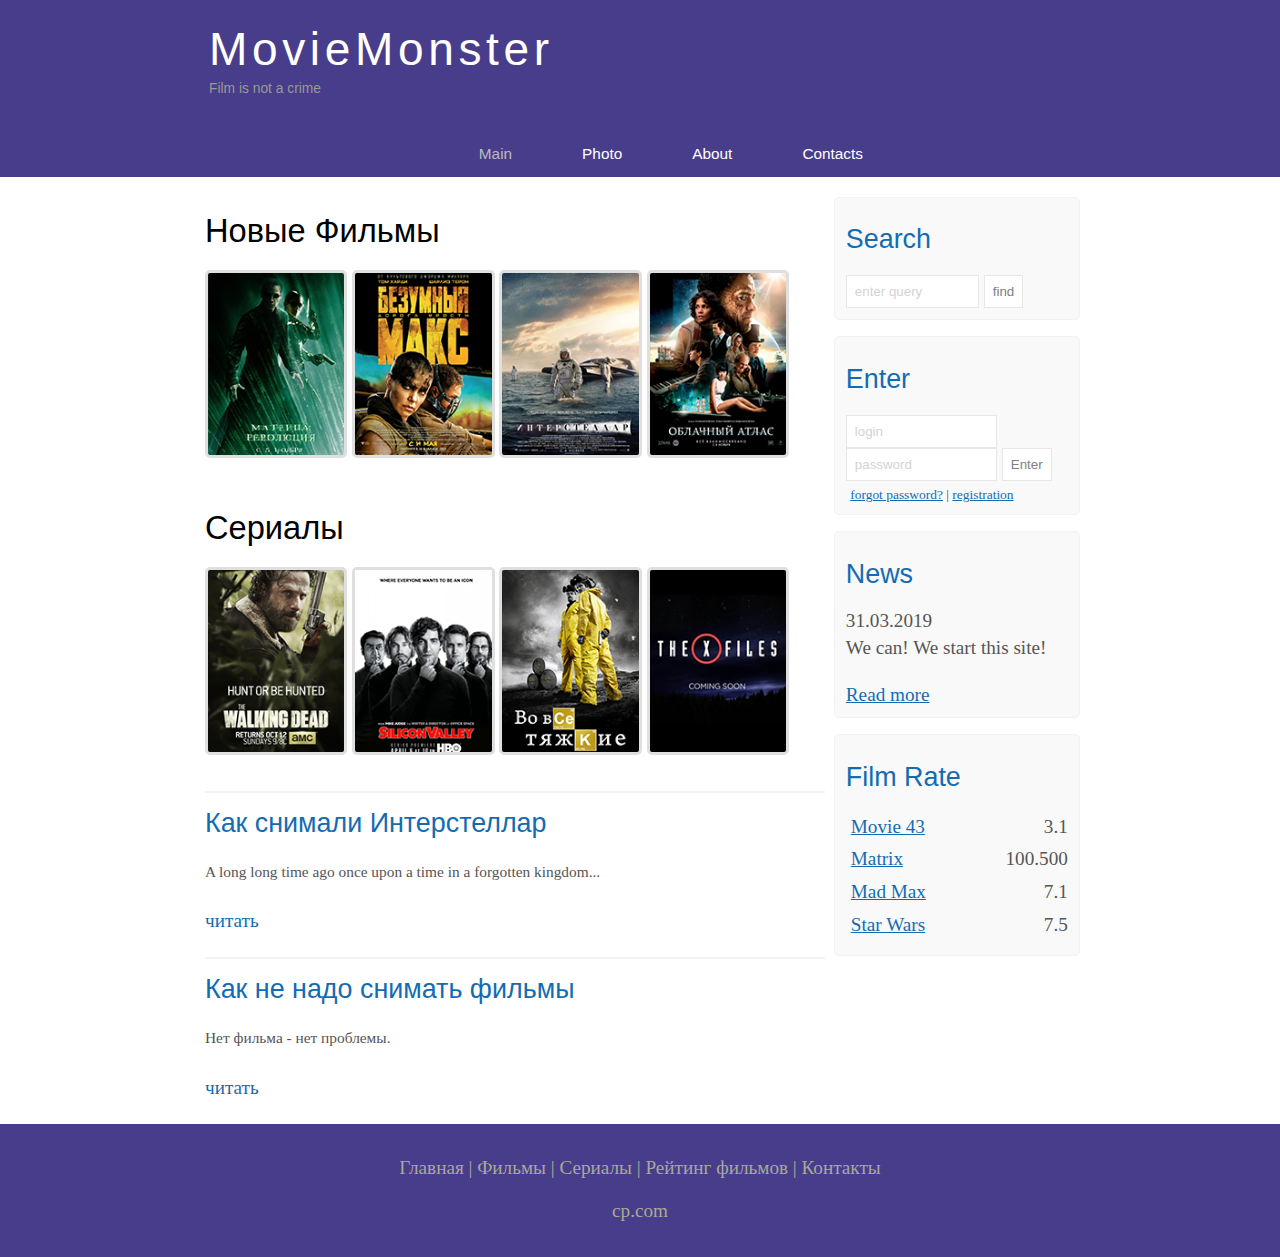
<file: index.html>
<!DOCTYPE html>
<html lang="en" dir="ltr">

<head>
  <meta charset="utf-8">
  <title>!Yancho¡</title>
  <meta name="description" content="Yana Khazova's portfolio" />
  <meta name="keywords" content="photos, portfolio, Khazova Yana, photoagent">
  <link rel="stylesheet" href="assets/css/style.css">
</head>

<body>
  <div class="main">

    <div class="header">
      <div class="logo">
        <div class="logo_text">
          <h1> <a href="index.html">MovieMonster</a> </h1>
          <h2>Film is not a crime</h2>
        </div>
      </div>

      <div class="menu_bar">
        <ul class="menu">
          <li class="selected"><a href="#">Main</a></li>
          <li><a href="#">Photo</a></li>
          <li><a href="#">About</a></li>
          <li><a href="#">Contacts</a></li>
        </ul>
      </div>
    </div>

    <div class="site_content">
      <div class="side_bar_container">
        <div class="side_bar">
          <h2>Search</h2>
          <form method="post" action="#" id="search_form">
            <input type="search" name="search_field" placeholder="enter query" />
            <input type="submit" class="btn" value="find" />
          </form>
        </div>

        <div class="side_bar">
          <h2>Enter</h2>
          <form method="post" action="#" id="login">
            <input type="text" name="login_field" placeholder="login" />
            <input type="password" name="password_field" placeholder="password" />
            <input type="submit" class="btn" value="Enter" />
            <div class="labels_passreg_text">
              <span><a href="#">forgot password?</a></span> | <span><a href="#">registration</a></span>
            </div>
          </form>
        </div>

        <div class="side_bar">
          <h2>News</h2>
          <span>31.03.2019</span>
          <p>
            We can! We start this site!
          </p>
          <a href="#">Read more</a>
        </div>

        <div class="side_bar">
          <h2>Film Rate</h2>
          <ul>
            <li><a href="#">Movie 43</a><span class="rate_side_bar">3.1</span></li>
            <li><a href="#">Matrix</a><span class="rate_side_bar">100.500</span></li>
            <li><a href="#">Mad Max</a><span class="rate_side_bar">7.1</span></li>
            <li><a href="#">Star Wars</a><span class="rate_side_bar">7.5</span></li>
          </ul>
        </div>
      </div>

      <div class="content">
        <h1>Новые Фильмы</h1>

        <div class="films_block">
          <a href="#"><img src="assets/img/matrix.png" /></a>
          <a href="#"><img src="assets/img/max.png" /></a>
          <a href="#"><img src="assets/img/inter.png" /></a>
          <a href="#"><img src="assets/img/cloud.png" /></a>
        </div>

        <h1>Сериалы</h1>

        <div class="films_block">
          <a href="#"><img src="assets/img/dead.png" /></a>
          <a href="#"><img src="assets/img/silicon.png" /></a>
          <a href="#"><img src="assets/img/breakingbad.png" /></a>
          <a href="#"><img src="assets/img/xfiles.png" /></a>
        </div>

        <div class="posts">
          <hr>
          <h2> <a href="#">Как снимали Интерстеллар</a> </h2>
          <div class="posts_content">
            <p>
              A long long time ago once upon a time in a forgotten kingdom...
            </p>
          </div>
          <p> <a href="#">читать</a> </p>
        </div>

        <div class="posts">
          <hr>
          <h2> <a href="#">Как не надо снимать фильмы</a> </h2>
          <div class="posts_content">
            <p>
              Нет фильма - нет проблемы.
            </p>
          </div>
          <p> <a href="#">читать</a> </p>
        </div>

      </div>



    </div>


    <div class="footer">
      <p>
        <a href="#">Главная</a> |
        <a href="#">Фильмы</a> |
        <a href="#">Сериалы</a> |
        <a href="#">Рейтинг фильмов</a> |
        <a href="#">Контакты</a>
      </p>
      <p>cp.com</p>
    </div>


  </div>


</body>

</html>
</file>
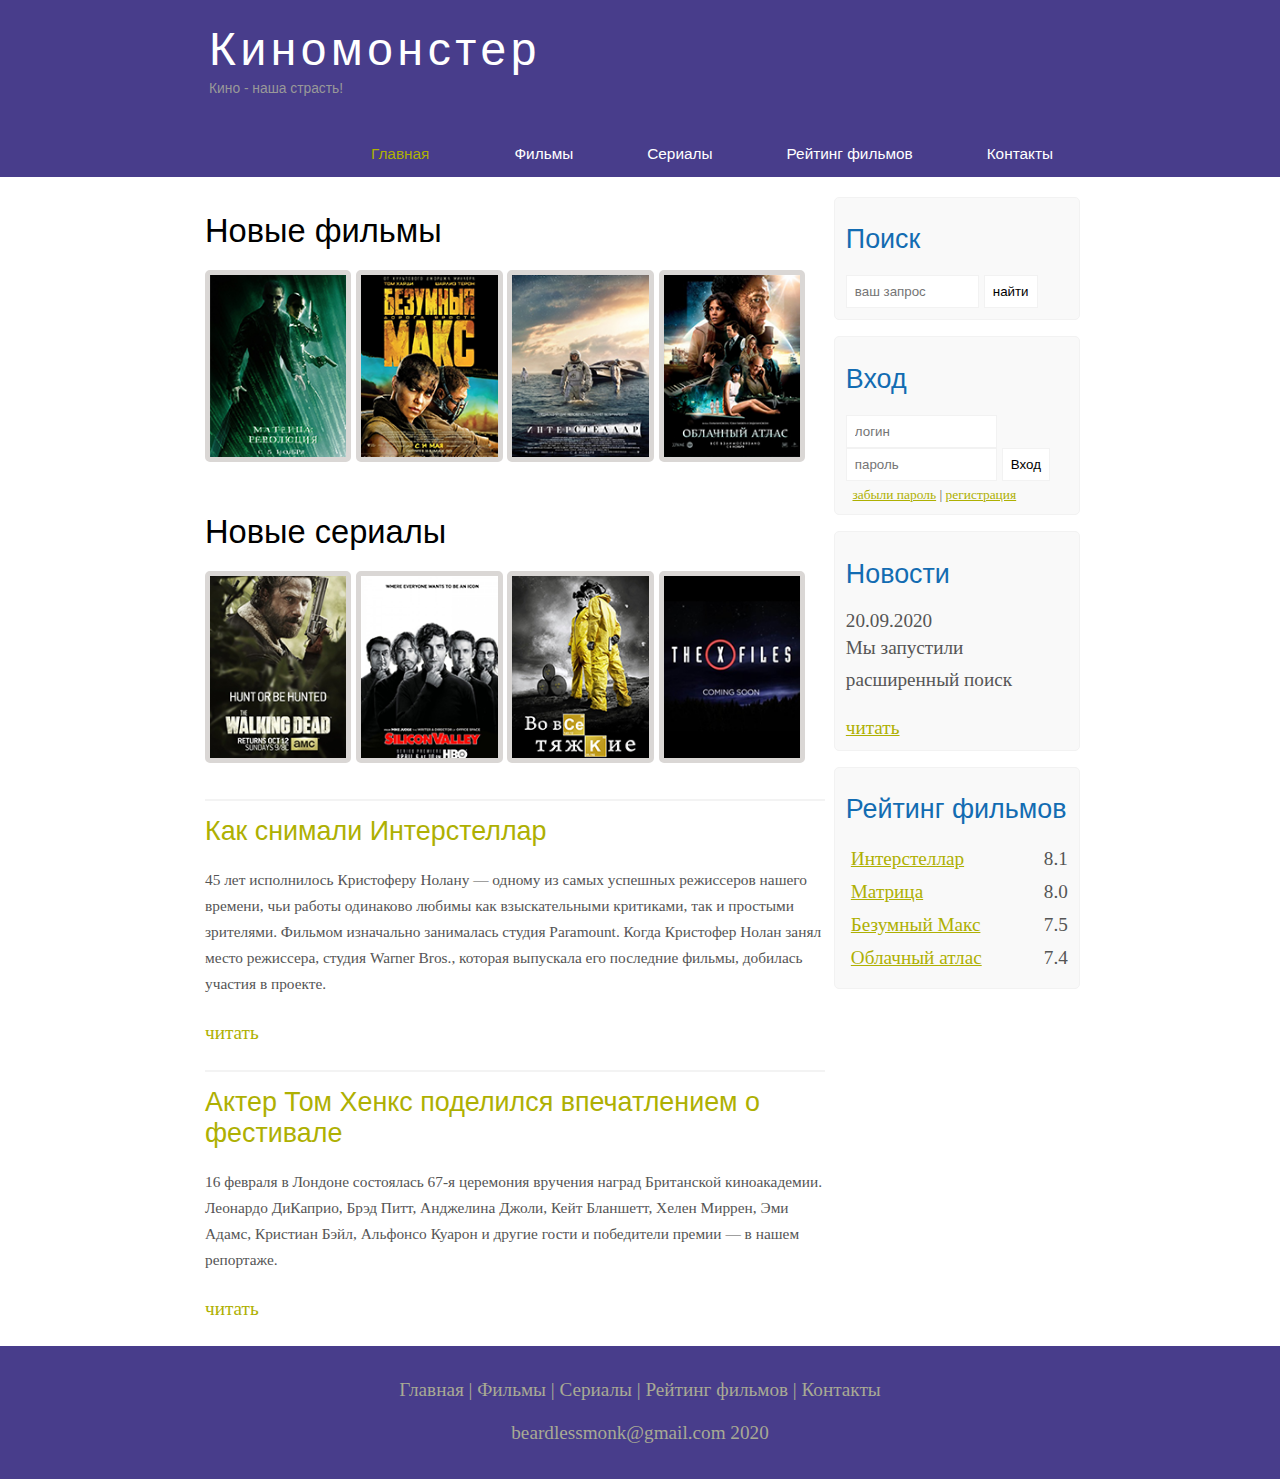
<file: html-css/index.html>
<!DOCTYPE html>
<html lang="en" dir="ltr">
<html lang="en" dir="ltr">


<head>
  <title>Киномонстер</title>
  <meta name="viewport" content="width=device-width, initial-scale=1.0">
  <meta charset="utf-8">
  <meta name="description" content="Киномонстр - это портал о кино">
  <meta name="keywords" content="фильмы, фильмы онлайн">
  <link rel="stylesheet" href="./assets/css/style.css">
</head>

<body>
  <div class="main">

    <div class="header">
      <div class="logo">
        <div class="logo_text">
          <h1> <a href="index.html">Киномонстер</a></h1>
          <h2>Кино - наша страсть!</h2>
        </div>
      </div>

      <div class="menubar">
        <ul class="menu">
          <li class="selected"><a href="#">Главная</a><li>
            <li><a href="films.html">Фильмы</a></li>
            <li><a href="#">Сериалы</a></li>
            <li><a href="rating.html">Рейтинг фильмов</a></li>
            <li><a href="contact.html">Контакты</a></li>
          </ul>
        </div>
      </div>

      <div class="site_content">
        <div class="sidebar_container">


          <div class="sidebar">
            <h2>Поиск</h2>
            <form id="search_form" action="#" method="post">
              <input type="search" name="search_field" placeholder="ваш запрос" />
              <input type="submit" class="btn" value="найти">
            </form>
          </div>

          <div class="sidebar">
            <h2>Вход</h2>
            <form id="login" action="#" method="post">
              <input type="text" name="login_field" placeholder="логин" />
              <input type="text" name="password_field" placeholder="пароль" />
              <input type="submit" value="Вход" class="btn">
              <div class="lables_passreg_text">
                <span><a href="#">забыли пароль</a></span> | <span><a href="#">регистрация</a></span>
              </div>
            </form>
          </div>

          <div class="sidebar">
            <h2>Новости</h2>
            <span>20.09.2020</span>
            <p>Мы запустили расширенный поиск</p>
            <a href="#">читать</a>
          </div>

          <div class="sidebar">
            <h2>Рейтинг фильмов</h2>
            <ul>
              <li> <a href="show.html">Интерстеллар</a> <span class="rating_sidebar">8.1</s> </li>
                <li> <a href="#">Матрица</a> <span class="rating_sidebar">8.0</s> </li>
                  <li> <a href="#">Безумный Макс</a> <span class="rating_sidebar">7.5</s> </li>
                    <li> <a href="#">Облачный атлас</a> <span class="rating_sidebar">7.4</s> </li>
            </ul>
          </div>
        </div>

        <div class="content">

          <h1>Новые фильмы</h1>

          <div class="films_block">

            <a href="#">  <img src="./assets/img/matrix.png"> </a>
            <a href="#">  <img src="./assets/img/max.png"> </a>
            <a href="#">  <img src="./assets/img/inter.png"> </a>
            <a href="#">  <img src="./assets/img/cloud.png"> </a>

          </div>

          <h1>Новые сериалы</h1>

          <div class="films_block">

            <a href="#">  <img src="./assets/img/dead.png"> </a>
            <a href="#">  <img src="./assets/img/silicon.png"> </a>
            <a href="#">  <img src="./assets/img/breakingbad.png"> </a>
            <a href="#">  <img src="./assets/img/xfiles.png"> </a>

          </div>

          <div class="posts">

            <hr>
            <h2> <a href="#">Как снимали Интерстеллар</a> </h2>
            <div class="posts_content">
              <p>
                45 лет исполнилось Кристоферу Нолану — одному из самых успешных режиссеров нашего времени,
                 чьи работы одинаково любимы как взыскательными критиками, так и простыми зрителями.
                  Фильмом изначально занималась студия Paramount. Когда Кристофер Нолан занял место режиссера,
                   студия Warner Bros., которая выпускала его последние фильмы, добилась участия в проекте.
              </p>
            </div>
            <p> <a href="#">читать</a> </p>

            <hr>
            <h2> <a href="#">Актер Том Хенкс поделился впечатлением о фестивале</a> </h2>
            <div class="posts_content">
              <p>
                16 февраля в Лондоне состоялась 67-я церемония вручения наград Британской киноакадемии.
                 Леонардо ДиКаприо, Брэд Питт, Анджелина Джоли, Кейт Бланшетт, Хелен Миррен, Эми Адамс,
                  Кристиан Бэйл, Альфонсо Куарон и другие гости и победители премии — в нашем репортаже.
              </p>
            </div>
            <p><a href="#">читать</a></p>

          </div>

        </div>

        </div>

        <div class="footer">
          <p>
             <a href="#">Главная</a> |
             <a href="films.html">Фильмы</a> |
             <a href="#">Сериалы</a> |
             <a href="rating.html">Рейтинг фильмов</a> |
             <a href="contact.html">Контакты</a>
          </p>
          <p>beardlessmonk@gmail.com 2020</p>
        </div>
      </div>
  </div>
</body>
</html>
</file>
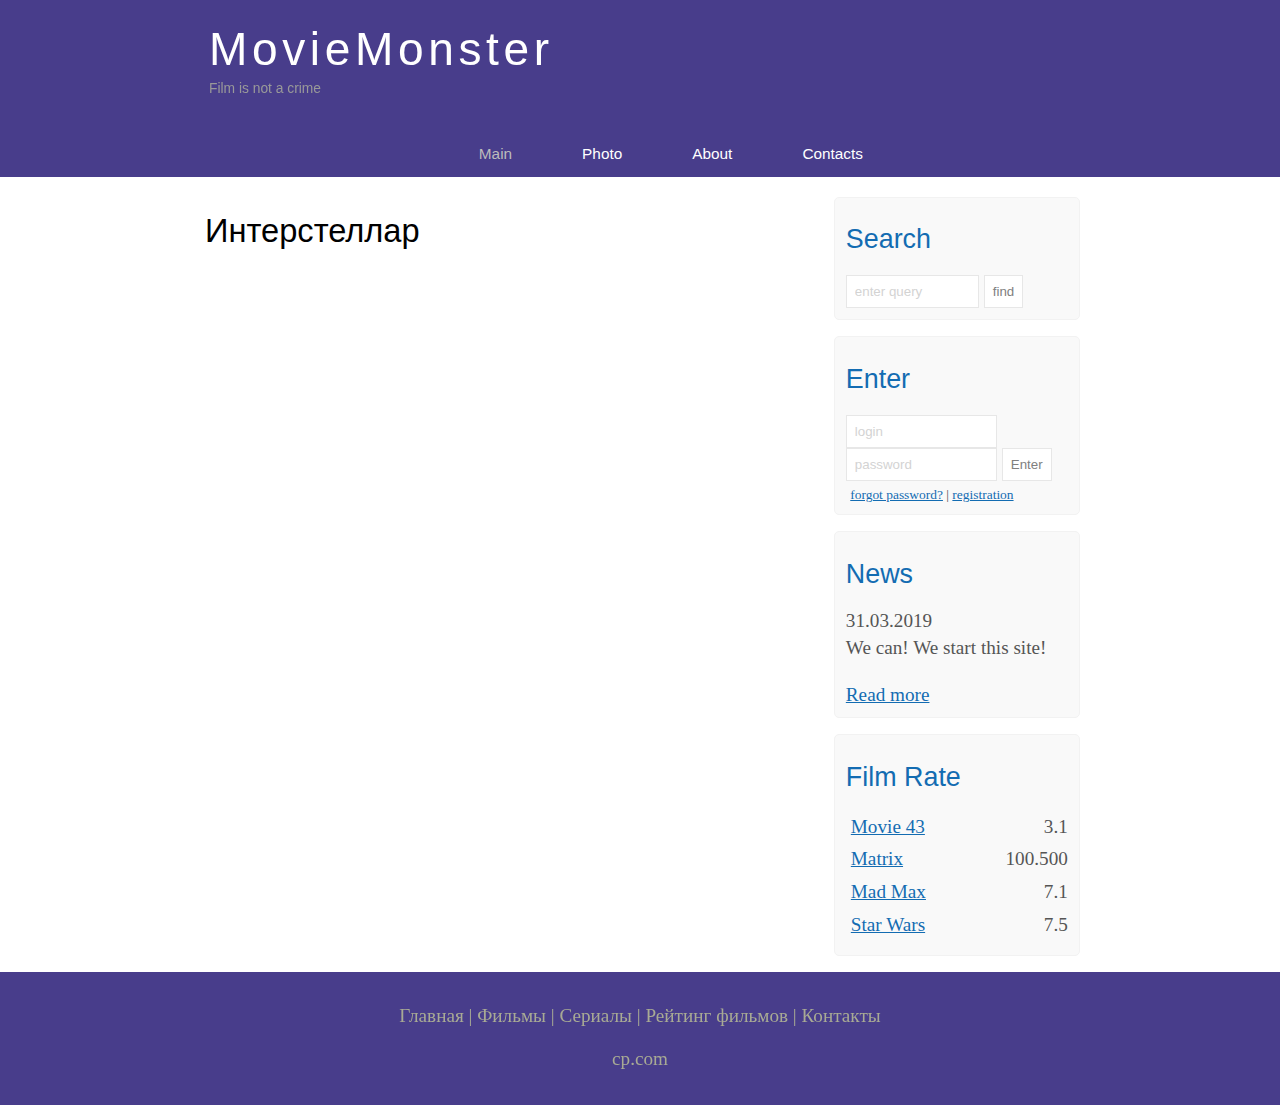
<file: show.html>
<!DOCTYPE html>
<html lang="en" dir="ltr">
<head>
  <meta charset="utf-8">
  <title>!Yancho¡</title>
  <meta name="description" content="Yana Khazova's portfolio"/>
  <meta name="keywords" content="photos, portfolio, Khazova Yana, photoagent">
  <link rel="stylesheet" href="assets/css/style.css">
</head>
<body>
  <div class="main">

    <div class="header">
      <div class="logo">
        <div class="logo_text">
          <h1> <a href="index.html">MovieMonster</a> </h1>
          <h2>Film is not a crime</h2>
        </div>
      </div>

      <div class="menu_bar">
        <ul class="menu">
          <li class="selected"><a href="#">Main</a></li>
          <li><a href="#">Photo</a></li>
          <li><a href="#">About</a></li>
          <li><a href="#">Contacts</a></li>
        </ul>
      </div>
    </div>

    <div class="site_content">
      <div class="side_bar_container">
        <div class="side_bar">
          <h2>Search</h2>
          <form method="post" action="#" id="search_form">
            <input type="search" name="search_field" placeholder="enter query" />
            <input type="submit" class="btn"  value="find" />
          </form>
        </div>

        <div class="side_bar">
          <h2>Enter</h2>
          <form method="post" action="#" id="login">
            <input type="text" name="login_field" placeholder="login"  />
            <input type="password" name="password_field" placeholder="password"  />
            <input type="submit" class="btn" value="Enter"  />
            <div class="labels_passreg_text">
              <span><a href="#">forgot password?</a></span>  |  <span><a href="#">registration</a></span>
            </div>
          </form>
        </div>

        <div class="side_bar">
          <h2>News</h2>
          <span>31.03.2019</span>
          <p>
            We can! We start this site!
          </p>
          <a href="#">Read more</a>
        </div>

        <div class="side_bar">
          <h2>Film Rate</h2>
          <ul>
            <li><a href="#">Movie 43</a><span class="rate_side_bar">3.1</span></li>
            <li><a href="#">Matrix</a><span class="rate_side_bar">100.500</span></li>
            <li><a href="#">Mad Max</a><span class="rate_side_bar">7.1</span></li>
            <li><a href="#">Star Wars</a><span class="rate_side_bar">7.5</span></li>
          </ul>
        </div>
      </div>

      <div class="content">

        <h1>Интерстеллар</h1>

        <iframe width="560" height="315" src="https://www.youtube.com/embed/N0mAYAGBy_g" frameborder="0" allow="accelerometer; autoplay; encrypted-media; gyroscope; picture-in-picture" allowfullscreen></iframe>

      </div>



    </div>


    <div class="footer">
      <p>
        <a href="#">Главная</a> |
        <a href="#">Фильмы</a> |
        <a href="#">Сериалы</a> |
        <a href="#">Рейтинг фильмов</a> |
        <a href="#">Контакты</a>
      </p>
      <p>cp.com</p>
    </div>


  </div>


</body>
</html>
</file>
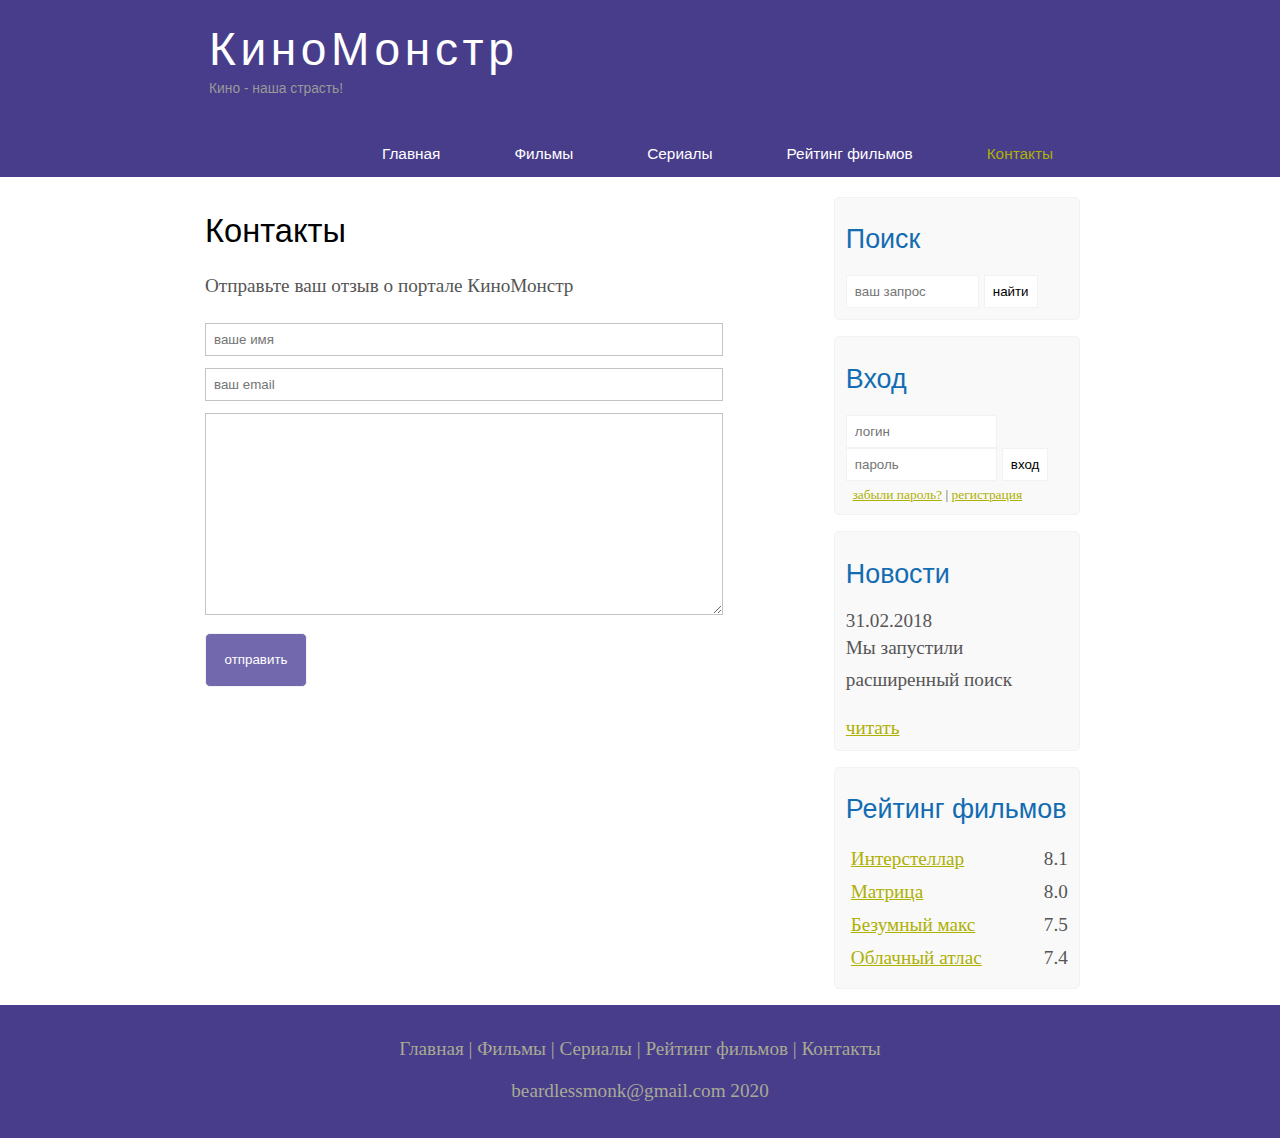
<file: html-css/contact.html>
<!DOCTYPE html>
<html lang="en">
<head>
	<meta charset="UTF-8">
	<title>Контакты</title>
	<meta name="viewport" content="width=device-width, initial-scale=1.0">
	<meta name="description" content="Киномонстр - это портал о кино" />
	<meta name="keywords" content="фильмы, фильмы онлайн, hd" />
	<link rel="stylesheet" href="assets/css/style.css">
</head>
<body>

	<div class="main">

		<div class="header">
			<div class="logo">
				<div class="logo_text">
					<h1><a href="index.html">КиноМонстр</a></h1>
					<h2>Кино - наша страсть!</h2>
				</div>
			</div>

			<div class="menubar">

				<ul class="menu">
					<li><a href="index.html">Главная</a></li>
					<li><a href="films.html">Фильмы</a></li>
					<li><a href="#">Сериалы</a></li>
					<li><a href=rating.html>Рейтинг фильмов</a></li>
					<li class="selected"><a href="#">Контакты</a></li>
				</ul>

			</div>

		</div>


		<div class="site_content">

			<div class="sidebar_container">

				<div class="sidebar">
					<h2>Поиск</h2>
					<form method="post" action="#" id="search_form" >
						<input type="search" name="search_field" placeholder="ваш запрос" />
						<input type="submit" class="btn" value="найти" />
					</form>
				</div>

				<div class="sidebar">
					<h2>Вход</h2>
					<form method="post" action="#" id="login">

						<input type="text" name="login_field" placeholder="логин" />
						<input type="password" name="password_field" placeholder="пароль" />
						<input type="submit" class="btn" value="вход" />
						<div class="lables_passreg_text">
							<span><a href="#">забыли пароль?</a></span> | <span><a href="#">регистрация</a></span>
						</div>

					</form>
				</div>

				<div class="sidebar">
					<h2>Новости</h2>
					<span>31.02.2018</span>
					<p>Мы запустили расширенный поиск</p>
					<a href="#">читать</a>
				</div>

				<div class="sidebar">
					<h2>Рейтинг фильмов</h2>
					<ul>
						<li><a href="show.html">Интерстеллар</a><span class="rating_sidebar">8.1</span></li>
						<li><a href="#">Матрица</a><span class="rating_sidebar">8.0</span></li>
						<li><a href="#">Безумный макс</a><span class="rating_sidebar">7.5</span></li>
						<li><a href="#">Облачный атлас</a><span class="rating_sidebar">7.4</span></li>
					</ul>
				</div>

			</div>

			<div class="content">

				<h1>Контакты</h1>
				<p>Отправьте ваш отзыв о портале КиноМонстр</p>

				<div class="send send_contact">
					<form method="post" action="#" id="contact">
						<input type="text" name="review_name" placeholder="ваше имя">
						<input type="text" name="review_email" placeholder="ваш email">
						<textarea name="review_text"></textarea>
						<input class="btn" type="submit" value="отправить">
					</form>
				</div>




			</div>

		</div>


	<div class="footer">
		<p>
			<a href="index.html">Главная</a> |
			<a href="films.html">Фильмы</a> |
			<a href="#">Сериалы</a> |
			<a href="rating.html">Рейтинг фильмов</a> |
			<a href="contact.html">Контакты</a>
		</p>
		<p>beardlessmonk@gmail.com 2020</p>
	</div>

	</div>

</body>
</html>
</file>
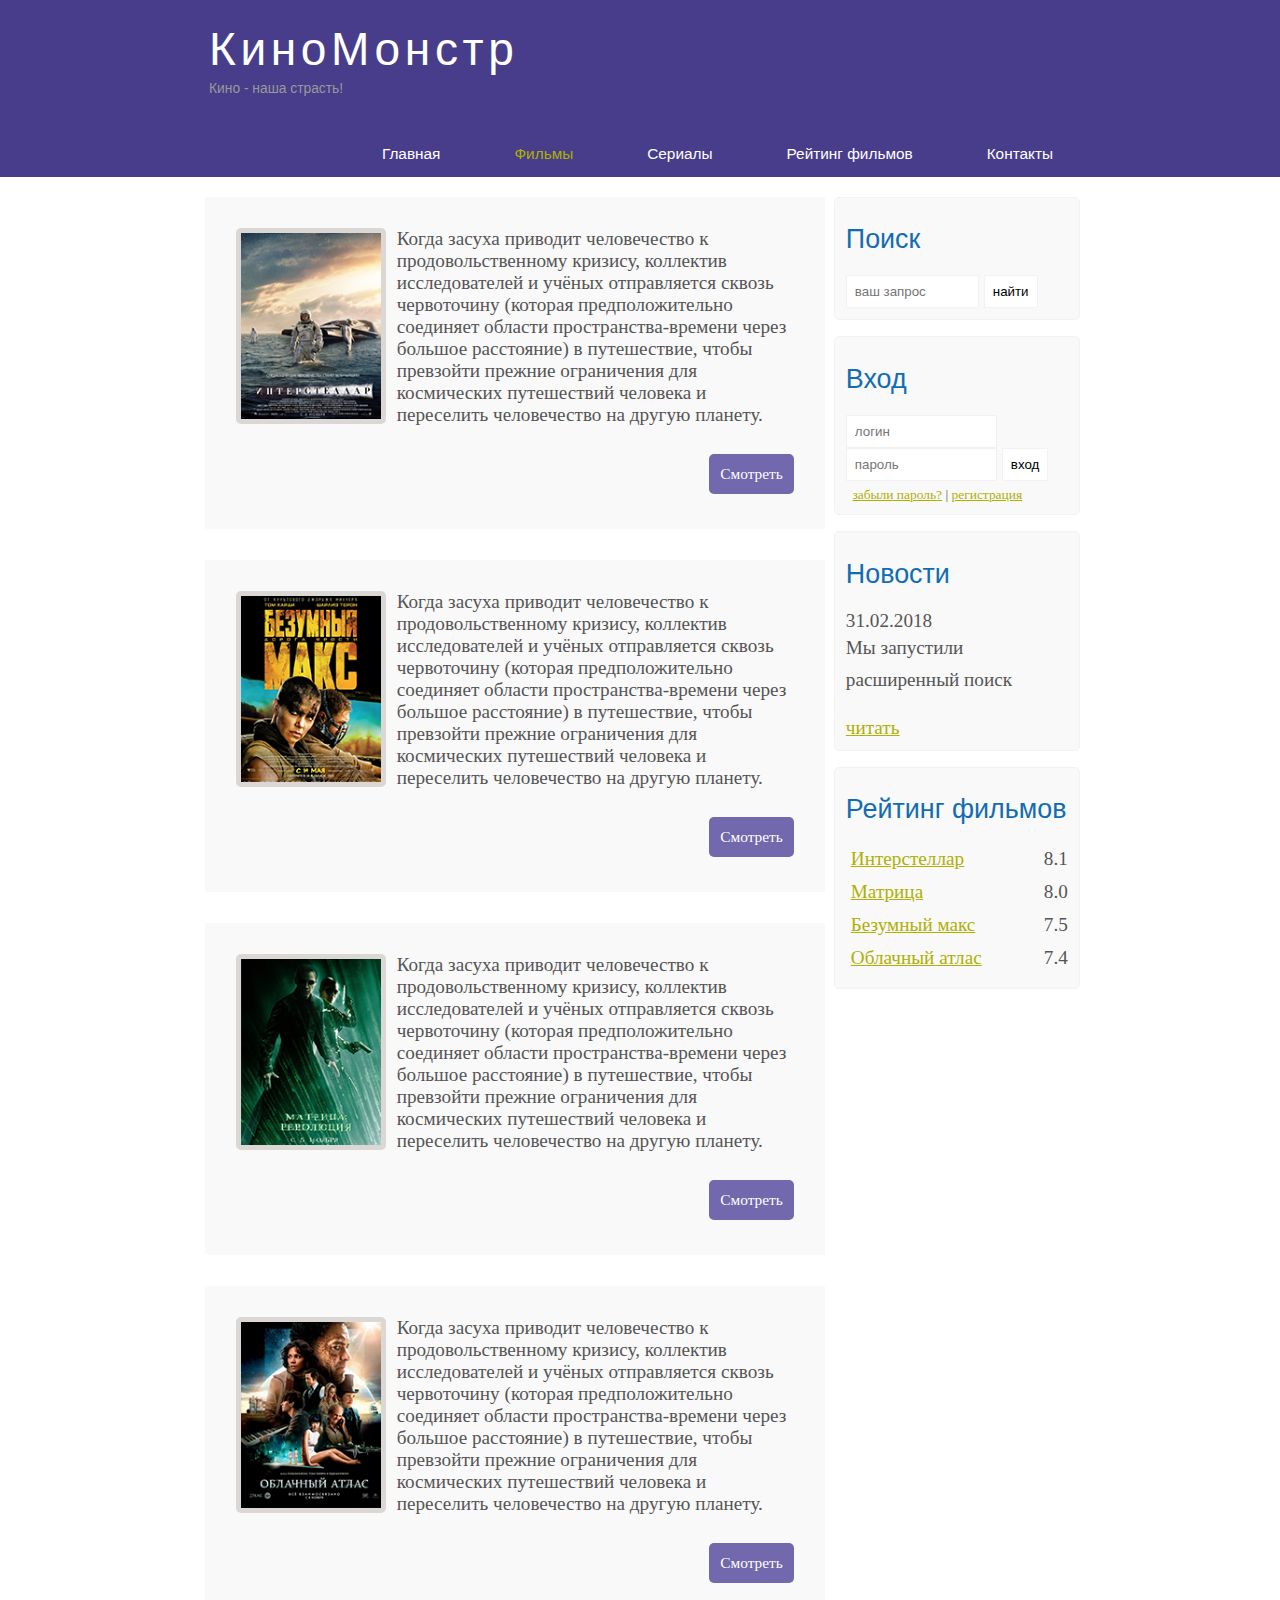
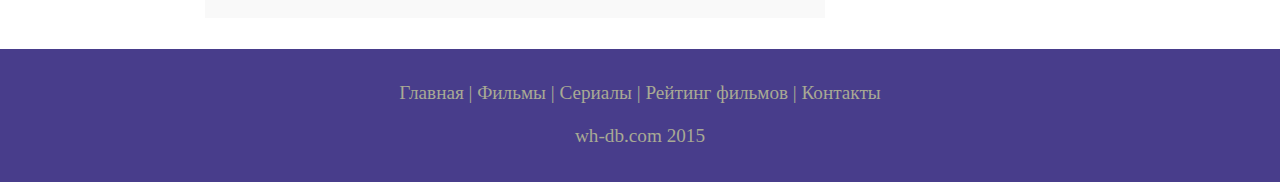
<file: html-css/films.html>
<!DOCTYPE html>
<html lang="en">
<head>
	<meta charset="UTF-8">
	<title>Фильмы</title>
  <meta name="viewport" content="width=device-width, initial-scale=1.0">
	<meta name="description" content="Киномонстр - это портал о кино" />
	<meta name="keywords" content="фильмы, фильмы онлайн, hd" />
	<link rel="stylesheet" href="assets/css/style.css">
</head>
<body>

	<div class="main">

		<div class="header">
			<div class="logo">
				<div class="logo_text">
					<h1><a href="index.html">КиноМонстр</a></h1>
					<h2>Кино - наша страсть!</h2>
				</div>
			</div>

			<div class="menubar">

				<ul class="menu">
					<li><a href="index.html">Главная</a></li>
					<li class="selected"><a href="#">Фильмы</a></li>
					<li><a href="#">Сериалы</a></li>
					<li><a href="rating.html">Рейтинг фильмов</a></li>
					<li><a href="contact.html">Контакты</a></li>
				</ul>

			</div>

		</div>


		<div class="site_content">

			<div class="sidebar_container">

				<div class="sidebar">
					<h2>Поиск</h2>
					<form method="post" action="#" id="search_form" >
						<input type="search" name="search_field" placeholder="ваш запрос" />
						<input type="submit" class="btn" value="найти" />
					</form>
				</div>

				<div class="sidebar">
					<h2>Вход</h2>
					<form method="post" action="#" id="login">

						<input type="text" name="login_field" placeholder="логин" />
						<input type="password" name="password_field" placeholder="пароль" />
						<input type="submit" class="btn" value="вход" />
						<div class="lables_passreg_text">
							<span><a href="#">забыли пароль?</a></span> | <span><a href="#">регистрация</a></span>
						</div>

					</form>
				</div>

				<div class="sidebar">
					<h2>Новости</h2>
					<span>31.02.2018</span>
					<p>Мы запустили расширенный поиск</p>
					<a href="#">читать</a>
				</div>

				<div class="sidebar">
					<h2>Рейтинг фильмов</h2>
					<ul>
						<li><a href="show.html">Интерстеллар</a><span class="rating_sidebar">8.1</span></li>
						<li><a href="#">Матрица</a><span class="rating_sidebar">8.0</span></li>
						<li><a href="#">Безумный макс</a><span class="rating_sidebar">7.5</span></li>
						<li><a href="#">Облачный атлас</a><span class="rating_sidebar">7.4</span></li>
					</ul>
				</div>

			</div>

			<div class="content">

				    <div class="info_film">
              <img src="./assets/img/inter.png">
              Когда засуха приводит человечество к продовольственному кризису,
               коллектив исследователей и учёных отправляется сквозь червоточину
                (которая предположительно соединяет области пространства-времени через большое расстояние)
                 в путешествие, чтобы превзойти прежние ограничения для космических путешествий человека
                  и переселить человечество на другую планету.

                  <div class="button"> <a href="show.html">Смотреть</a> </div>
            </div>

            <div class="info_film">
              <img src="./assets/img/max.png">
              Когда засуха приводит человечество к продовольственному кризису,
               коллектив исследователей и учёных отправляется сквозь червоточину
                (которая предположительно соединяет области пространства-времени через большое расстояние)
                 в путешествие, чтобы превзойти прежние ограничения для космических путешествий человека
                  и переселить человечество на другую планету.

                  <div class="button"> <a href="#">Смотреть</a> </div>
            </div>

            <div class="info_film">
              <img src="./assets/img/matrix.png">
              Когда засуха приводит человечество к продовольственному кризису,
               коллектив исследователей и учёных отправляется сквозь червоточину
                (которая предположительно соединяет области пространства-времени через большое расстояние)
                 в путешествие, чтобы превзойти прежние ограничения для космических путешествий человека
                  и переселить человечество на другую планету.

                  <div class="button"> <a href="#">Смотреть</a> </div>
            </div>

            <div class="info_film">
              <img src="./assets/img/cloud.png">
              Когда засуха приводит человечество к продовольственному кризису,
               коллектив исследователей и учёных отправляется сквозь червоточину
                (которая предположительно соединяет области пространства-времени через большое расстояние)
                 в путешествие, чтобы превзойти прежние ограничения для космических путешествий человека
                  и переселить человечество на другую планету.

                  <div class="button"> <a href="#">Смотреть</a> </div>
            </div>




		  </div>

		</div>


	<div class="footer">
		<p>
			<a href="index.html">Главная</a> |
			<a href="films.html">Фильмы</a> |
			<a href="#">Сериалы</a> |
			<a href="rating.html">Рейтинг фильмов</a> |
			<a href="contact.html">Контакты</a>
		</p>
		<p>wh-db.com 2015</p>
	</div>

	</div>

</body>
</html>
</file>
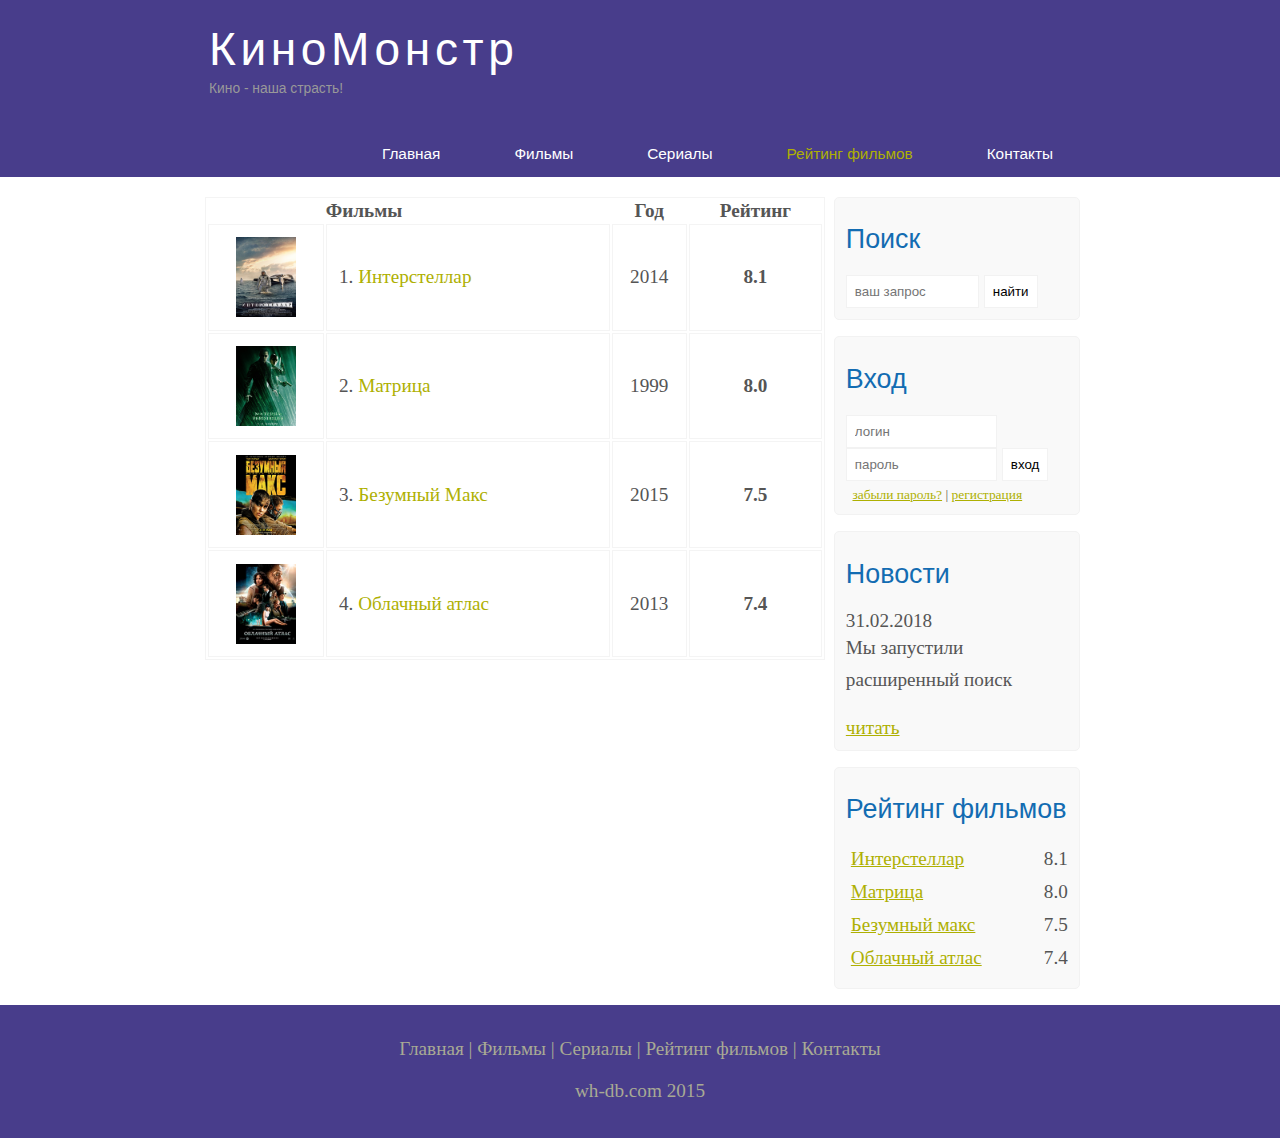
<file: html-css/rating.html>
<!DOCTYPE html>
<html lang="en">
<head>
	<meta charset="UTF-8">
	<title>Рейтинг</title>
  <meta name="viewport" content="width=device-width, initial-scale=1.0">
	<meta name="description" content="Киномонстр - это портал о кино" />
	<meta name="keywords" content="фильмы, фильмы онлайн, hd" />
	<link rel="stylesheet" href="assets/css/style.css">
</head>
<body>

	<div class="main">

		<div class="header">
			<div class="logo">
				<div class="logo_text">
					<h1><a href="index.html">КиноМонстр</a></h1>
					<h2>Кино - наша страсть!</h2>
				</div>
			</div>

			<div class="menubar">

				<ul class="menu">
					<li><a href="index.html">Главная</a></li>
					<li><a href="films.html">Фильмы</a></li>
					<li><a href="#">Сериалы</a></li>
					<li class="selected"><a href="#">Рейтинг фильмов</a></li>
					<li><a href="contact.html">Контакты</a></li>
				</ul>

			</div>

		</div>


		<div class="site_content">

			<div class="sidebar_container">

				<div class="sidebar">
					<h2>Поиск</h2>
					<form method="post" action="#" id="search_form" >
						<input type="search" name="search_field" placeholder="ваш запрос" />
						<input type="submit" class="btn" value="найти" />
					</form>
				</div>

				<div class="sidebar">
					<h2>Вход</h2>
					<form method="post" action="#" id="login">

						<input type="text" name="login_field" placeholder="логин" />
						<input type="password" name="password_field" placeholder="пароль" />
						<input type="submit" class="btn" value="вход" />
						<div class="lables_passreg_text">
							<span><a href="#">забыли пароль?</a></span> | <span><a href="#">регистрация</a></span>
						</div>

					</form>
				</div>

				<div class="sidebar">
					<h2>Новости</h2>
					<span>31.02.2018</span>
					<p>Мы запустили расширенный поиск</p>
					<a href="#">читать</a>
				</div>

				<div class="sidebar">
					<h2>Рейтинг фильмов</h2>
					<ul>
						<li><a href="show.html">Интерстеллар</a><span class="rating_sidebar">8.1</span></li>
						<li><a href="#">Матрица</a><span class="rating_sidebar">8.0</span></li>
						<li><a href="#">Безумный макс</a><span class="rating_sidebar">7.5</span></li>
						<li><a href="#">Облачный атлас</a><span class="rating_sidebar">7.4</span></li>
					</ul>
				</div>

			</div>

			<div class="content">

          <table>

            <tr>
              <th></th>
              <th>Фильмы</th>
              <th class="center">Год</th>
              <th class="center">Рейтинг</th>
            </tr>

            <tr>
              <td class="center"> <img src="./assets/img/inter.png"> </td>
              <td>1. <a href="show.html">Интерстеллар</a> </td>
              <td class="center">2014</td>
              <td class="center rating">8.1</td>
            </tr>

            <tr>
              <td class="center"> <img src="./assets/img/matrix.png"> </td>
              <td>2. <a href="show.html">Матрица</a> </td>
              <td class="center">1999</td>
              <td class="center rating">8.0</td>
            </tr>

            <tr>
              <td class="center"> <img src="./assets/img/max.png"> </td>
              <td>3. <a href="show.html">Безумный Макс</a> </td>
              <td class="center">2015</td>
              <td class="center rating">7.5</td>
            </tr>

            <tr>
              <td class="center"> <img src="./assets/img/cloud.png"> </td>
              <td>4. <a href="show.html">Облачный атлас</a> </td>
              <td class="center">2013</td>
              <td class="center rating">7.4</td>
            </tr>

          </table>

		  </div>

		</div>


	<div class="footer">
		<p>
			<a href="index.html">Главная</a> |
			<a href="films.html">Фильмы</a> |
			<a href="#">Сериалы</a> |
			<a href="#">Рейтинг фильмов</a> |
			<a href="contact.html">Контакты</a>
		</p>
		<p>wh-db.com 2015</p>
	</div>

	</div>

</body>
</html>
</file>
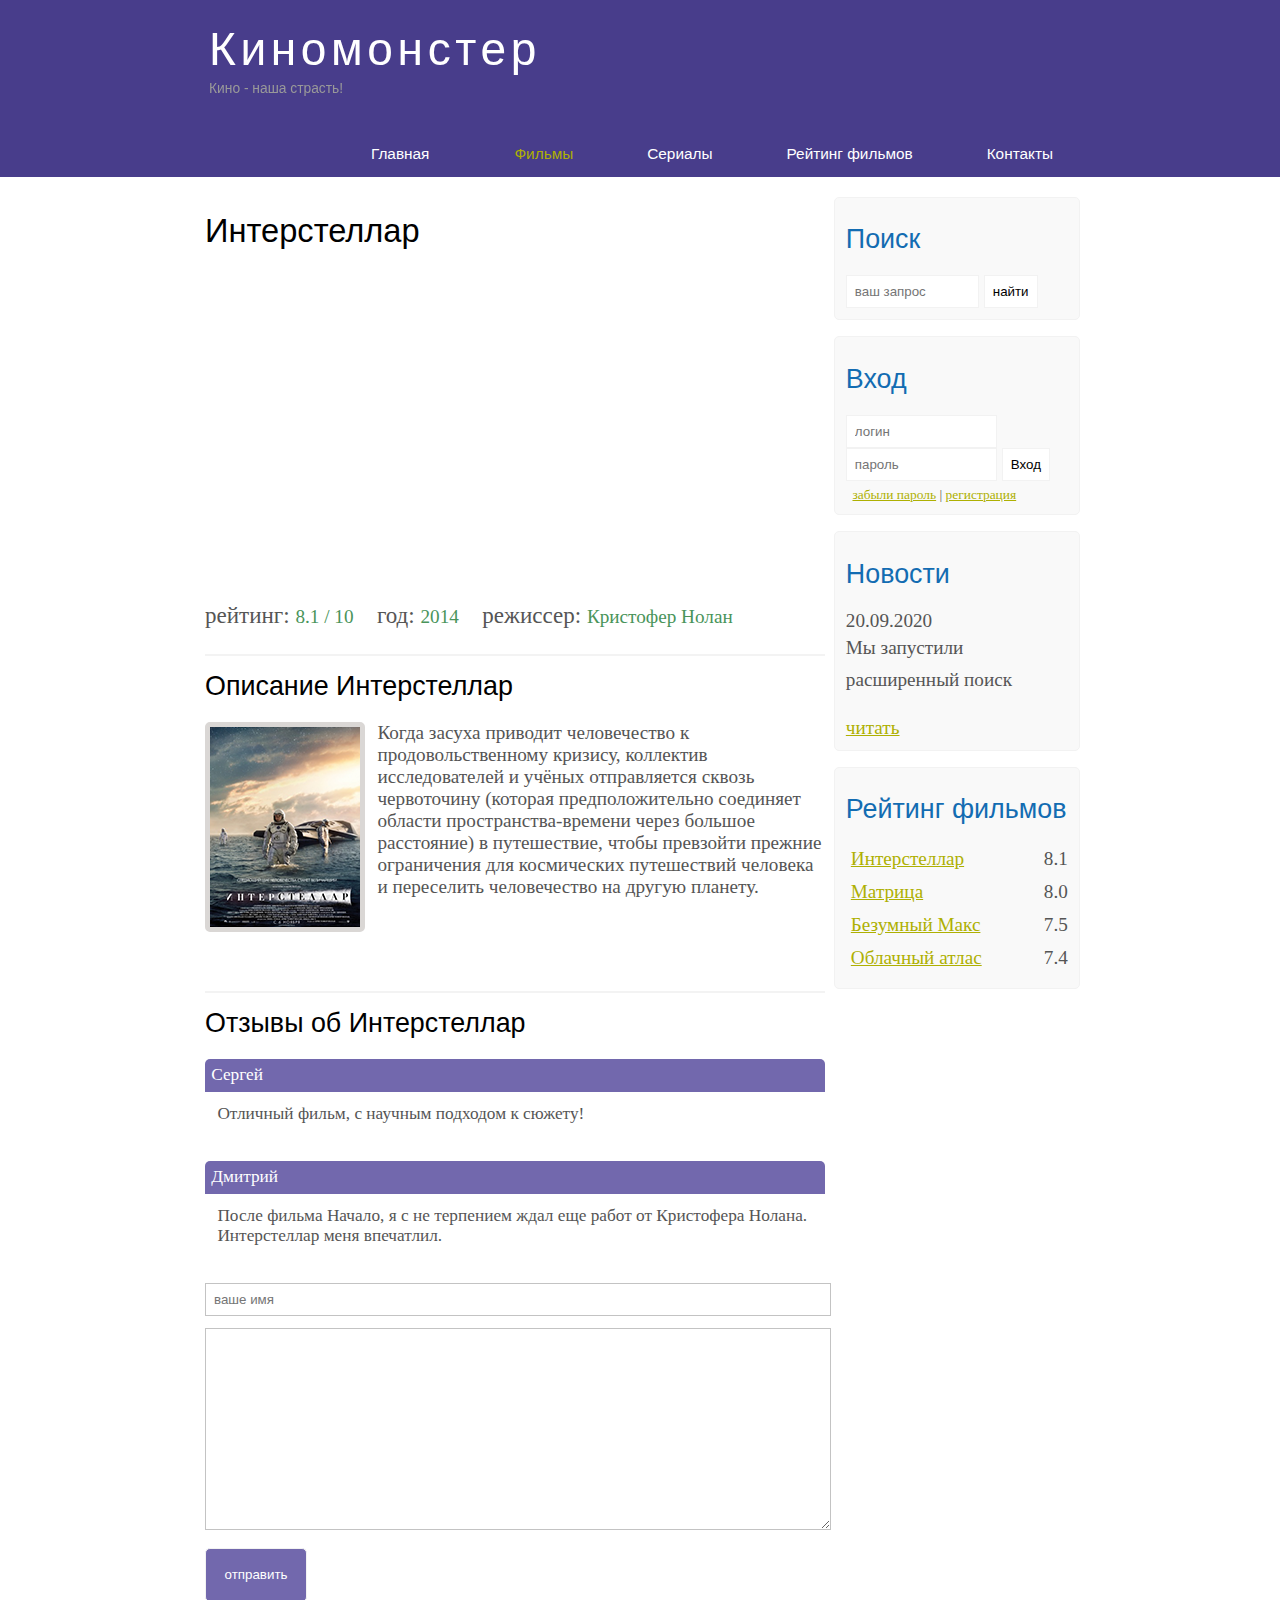
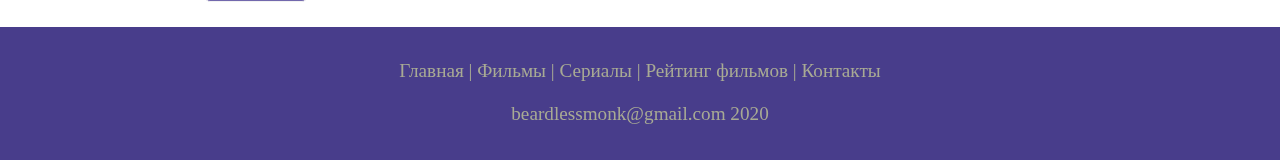
<file: html-css/show.html>
<!DOCTYPE html>
<html lang="en" dir="ltr">
<html lang="en" dir="ltr">


<head>
  <title>Интерстеллар</title>
  <meta name="viewport" content="width=device-width, initial-scale=1.0">
  <meta charset="utf-8">
  <meta name="description" content="Киномонстр - это портал о кино">
  <meta name="keywords" content="фильмы, фильмы онлайн">
  <link rel="stylesheet" href="./assets/css/style.css">
</head>

<body>
  <div class="main">

    <div class="header">
      <div class="logo">
        <div class="logo_text">
          <h1> <a href="index.html">Киномонстер</a></h1>
          <h2>Кино - наша страсть!</h2>
        </div>
      </div>

      <div class="menubar">
        <ul class="menu">
            <li><a href="index.html">Главная</a><li>
            <li class="selected"><a href="films.html">Фильмы</a></li>
            <li><a href="#">Сериалы</a></li>
            <li><a href="rating.html">Рейтинг фильмов</a></li>
            <li><a href="contact.html">Контакты</a></li>
          </ul>
      </div>
    </div>

    <div class="site_content">
      <div class="sidebar_container">


        <div class="sidebar">
          <h2>Поиск</h2>
          <form id="search_form" action="#" method="post">
            <input type="search" name="search_field" placeholder="ваш запрос" />
            <input type="submit" class="btn" value="найти">
          </form>
        </div>

        <div class="sidebar">
          <h2>Вход</h2>
          <form id="login" action="#" method="post">
            <input type="text" name="login_field" placeholder="логин" />
            <input type="text" name="password_field" placeholder="пароль" />
            <input type="submit" value="Вход" class="btn">
            <div class="lables_passreg_text">
              <span><a href="#">забыли пароль</a></span> | <span><a href="#">регистрация</a></span>
            </div>
          </form>
        </div>

        <div class="sidebar">
          <h2>Новости</h2>
          <span>20.09.2020</span>
          <p>Мы запустили расширенный поиск</p>
          <a href="#">читать</a>
        </div>

        <div class="sidebar">
          <h2>Рейтинг фильмов</h2>
          <ul>
            <li> <a href="show.html">Интерстеллар</a> <span class="rating_sidebar">8.1</s> </li>
              <li> <a href="#">Матрица</a> <span class="rating_sidebar">8.0</s> </li>
                <li> <a href="#">Безумный Макс</a> <span class="rating_sidebar">7.5</s> </li>
                  <li> <a href="#">Облачный атлас</a> <span class="rating_sidebar">7.4</s> </li>
          </ul>
        </div>
      </div>

      <div class="content">
        <h1>Интерстеллар</h1>

        <iframe width="560" height="315" src="https://www.youtube.com/embed/qcPfI0y7wRU" frameborder="0" allow="accelerometer; autoplay; clipboard-write; encrypted-media; gyroscope; picture-in-picture" allowfullscreen></iframe>

        <div class="info_film_page">
          <span class="label">рейтинг: </span><span class="value">8.1 / 10</span>
          <span class="label">год: </span><span class="value">2014</span>
          <span class="label">режиссер: </span><span class="value">Кристофер Нолан</span>
        </div>

        <hr>
        <h2>Описание Интерстеллар</h2>
        <div class="description_film">
          <img src="./assets/img/inter.png">
          Когда засуха приводит человечество к продовольственному кризису,
           коллектив исследователей и учёных отправляется сквозь червоточину
            (которая предположительно соединяет области пространства-времени через большое расстояние)
             в путешествие, чтобы превзойти прежние ограничения для космических путешествий человека
              и переселить человечество на другую планету.
        </div>

        <hr>
        <h2>Отзывы об Интерстеллар</h2>

        <div class="reviews">
            <div class="review_name">
               Сергей
            </div>
            <div class="review_text">
              Отличный фильм, с научным подходом к сюжету!
            </div>
        </div>

        <div class="reviews">
            <div class="review_name">
               Дмитрий
            </div>
            <div class="review_text">
              После фильма Начало, я с не терпением ждал еще работ от Кристофера Нолана. Интерстеллар меня впечатлил.
            </div>
        </div>

        <div class="send">
          <form action="#" method="post" id="review">
            <input type="text" name="review_name" placeholder="ваше имя">
            <textarea name="review_text"></textarea>
            <input type="submit" value="отправить">
          </form>
        </div>

      </div>

    </div>


      <div class="footer">
        <p>
           <a href="index.html">Главная</a> |
           <a href="films.html">Фильмы</a> |
           <a href="#">Сериалы</a> |
           <a href="rating.html">Рейтинг фильмов</a> |
           <a href="contact.html">Контакты</a>
        </p>
        <p>beardlessmonk@gmail.com 2020</p>
      </div>

  </div>
</body>
</html>
</file>
<file: assets/css/style.css>
* {
  margin: 0;
  padding: 0;
}

body {
  font-size: 1.2em;
  background-color: #fff;
  color: #555
}

p {
  padding: 0 0 20px 0;
  line-height: 1.7em;
}

input[type="text"], input[type="password"], input[type="search"] {
  color: gray;
  width: 60%;
  padding: 8px
}

input::placeholder {
  color: lightgray;
}

input {
    font: "calibri";
    color: gray;
}

input, textarea {
  outline: none;
  border: none;
  border: solid 1px #e7e7e7
}

h1, h2 {
  font: normal 170% 'century gothic', arial;
  margin: 0 0 15px 0;
  padding: 15px 0 5px 0;
  color: #000;
}

h2 {
  font-size: 140%;
}

a, a:hover {
  outline: none;
  text-decoration: underline;
  color: #136cb2;
}

ul {
  margin: 2px 0 0px 17px; /* TODO: edit to 2px 0 22px 17px */
}

ul li {
  margin: 0 0 6px 0;
  padding: 0 0 4px 5px;
  line-height: 1.5em;
}

.header {
  background-color: DarkSlateBlue;
  height: 177px;
  font-size: 0.8em;
  margin-left: 0px;
  margin-right: 0px;
  min-width: 900px;
}

.main, .logo, .menubar, .site_content, .footer {
  margin-left: auto;
  margin-right: auto;
}

.logo {
  width: 880px;
  padding-bottom: 40px;
}

.logo h1, .logo h2 {
  font: normal 300% 'century gothic', arial, sans-serif;
  margin: 0 0 0 9px;
}

.logo_text h1, .logo_text h1 a, .logo_text h1 a:hover {
  padding: 22px 0 0 0;
  color: #fff;
  letter-spacing: 0.1em;
  text-decoration:none;
}

.logo_text h2 {
  font-size: 0.9em;
  padding: 4px 0 0 0;
  color: #999;
}

.menu_bar {
  width:900px;
  height: 46px;
}

ul.menu {
  float:right;
}

ul.menu li {
  float:left;
  paddin: 0 0 0 9px;
  list-style: none;
  margin: 1px 2px 0 0;
}

ul.menu li a {
  font:normal 100% 'trebuchet ms', sans-serif;
  display: block;
  height: 20px;
  padding: 6px 35px 5px 28px;
  color: #fff;
  text-decoration: none;
}

ul.menu li.selected a {
  color: #bbb;
}

ul.menu li a:hover {
  color: #000;
}

hr {
  border: solid 1px #f3f3f3;
}

.site_content {
  width: 880px;
  overflow: hidden;
  margin: 20px auto 0 auto;
  background-color: white;
}

.side_bar_container {
  float: right;
  width: 224px;
}

.side_bar {
  float: right;
  width: 222px;
  padding: 5%;
  margin: 0 0 16px 0;
  border: solid 1px #f2f2f2;
  border-radius: 5px;
  background-color: #f9f9f9;
}

.btn {
  padding: 8px;
  background-color: white;
  border: solid 1px #e7e7e7;
  cursor: pointer
}

.side_bar h2 {
  color: #136cb2;
}

.labels_passreg_text {
  font-size: 0.7em;
  margin-top: 3%;
  margin-left: 2%;
}

.side_bar ul {
  margin: 0;
}

.side_bar ul li {
  list-style-type: none;
  margin: 0 0 0 0;
}

.side_bar .rate_side_bar {
  float: right;
}

.content {
  text-align: left;
  width: 620px;
  padding: 0 0 0 5px;
  float: left;
}

.content a {
  text-decoration: none;
}

.films_block {
 margin-bottom: 5%;
}

.films_block img {
  border-radius: 5px;
  border: solid 3px #dfdfdf;
  width: 22%;
}

.posts .posts_content {
  font-size: 0.8em;

}

.footer {
  width: 100%;
  height: 100px;
  padding: 28px 0 5px 0;
  text-align: center;
  background-color: darkslateblue;
  color: #a8aa94;
  margin-left: 0px;
  margin-right: 0px;
  min-width: 900px;
}

.footer a {
  color: #a8aa94;
  text-decoration: none;
}

.footer a:hover {
  color: #fff;
  text-decoration: none;
}

.footer p {
  padding: 0 0 10px 0;
}
</file>
<file: html-css/assets/css/style.css>
* {
  margin: 0;
  padding: 0;
}

body {
  font-size: 1.2em;
  background-color: #fff;
  color: #555;
}

p {
  padding: 0 0 20px 0;
  line-height: 1.7em;
}

input[type="text"], input[type="password"], input[type="search"] {
  color: #5d5d5d;
  width: 60%;
  padding: 8px;
}

input, textarea {
  outline: none;
  border: none;
  border: solid 1px #f2f2f2;
}

h1, h2 {
  font: normal 170% 'century gothic', arial;
  margin: 0 0 15px 0;
  padding: 15px 0 5px 0;
  color: #000;
}

h2 {
  font-size: 140%;
}

a, a:hover {
  outline: none;
  text-decoration: underline;
  color: #aeb002;
}

ul {
  margin: 2px 0 22px 17px;
}

ul li {
  margin: 0 0 6px 0;
  padding: 0 0 4px 5px;
  line-height: 1.5em;
}

table {
  width: 100%;
  border: solid 1px #f4f4f4;
}

td {
  padding: 2%;
  border: solid 1px #f4f4f4;
}

td img {
  width: 60px;
  vertical-align: middle;
}

.header {
  background-color: darkslateblue;
  height: 177px;
  font-size: 0.8em;
  margin-left: 0px;
  margin-right: 0px;
  min-width: 900px;

}

.main, .logo, .menubar, .sitecontent, .footer {
  margin-left: auto;
  margin-right: auto;
}

.logo {
  width: 880px;
  padding-bottom: 40px;
}

.logo h1, .logo h2 {
  font: normal 300% 'century gothic', arial, sans-serif;
  margin: 0 0 0 9px;
}

.logo_text h1, .logo_text h1 a, logo_text h1 a:hover {
  padding: 22px 0 0 0;
  color: #fff;
  letter-spacing: 0.1em;
  text-decoration: none;
}

.logo_text h2 {
  font-size: 0.9em;
  padding: 4px 0 0 0;
  color: #999;
}

.menubar {
  width: 900px;
  height: 46px;
}

ul.menu {
  float: right;
}

ul.menu li {
  float: left;
  padding: 0 0 0 9px;
  list-style: none;
  margin: 1px 2px 0 0;
}

ul.menu li a {
  font: normal 100% 'trebuchet ms', sans-serif;
  display: block;
  height: 20px;
  padding: 6px 35px 5px 28px;
  color: #fff;
  text-decoration: none;
}

ul.menu li.selected a {
  color: #aeb002;
}

ul.menu li a:hover {
  color: #e4ec04;
}

hr {
  border: solid 1px #f3f3f3;
}

.site_content {
  width: 880px;
  overflow: hidden;
  margin: 20px auto 0 auto;
  background-color: white;
}

.sidebar_container {
  float: right;
  width: 224px;
}

.sidebar {
  float: right;
  width: 222px;
  padding: 5%;
  margin: 0 0 16px 0;
  border: solid 1px #f2f2f2;
  border-radius: 5px;
  background-color: #f9f9f9;
}

.btn {
  padding: 8px;
  background-color: white;
  cursor: pointer;
}

.sidebar h2 {
  color: #136cb2;
}

.lables_passreg_text {
  font-size: 0.7em;
  margin-top: 3%;
  margin-left: 3%;
}

.sidebar ul {
  margin: 0;
}

.sidebar ul li {
  list-style-type: none;
  margin: 0 0 0 0;
}

.sidebar .rating_sidebar {
  float: right;
}

.content {
  text-align: left;
  width: 620px;
  padding: 0 0 0 5px;
  float: left;
}

.content a {
  text-decoration: none;
}

.films_block {
  margin-bottom: 5%;
}

.films_block img {
  border-radius: 5px;
  border: solid 5px #dad7d5;
  width: 22%;
}

.posts .posts_content {
  font-size: 0.8em;
}

.info_film_page {
  margin-top: 2%;
  margin-bottom: 4%;
}

.info_film_page .label {
  font-size: 1.2em;
}

.info_film_page .value {
  font-size: 1em;
  color: #49945a;
  margin-right: 3%;
}

.description_film {
  margin-bottom: 15%;
}

.description_film img {
  float: left;
  margin-right: 2%;
  border-radius: 5px;
  border: solid 5px #dad7d5;
}

.reviews {
  margin-bottom: 4%;
  font-size: 0.9em;
}

.reviews .review_name {
  background-color: #7268ad;
  color: white;
  padding: 1%;
  border-top-left-radius: 5px;
  border-top-right-radius: 5px;
}

.reviews .review_text {
  padding-top: 2%;
  padding-bottom: 2%;
  padding-left: 2%;
}

.send {
  margin-bottom: 4%;
}

.send input[type="text"], textarea {
  border: solid 1px #c3c3c3;
  margin-bottom: 2%;
}

.send input[type="text"] {
  width: 98%;
}

.send textarea {
  width: 624px;
  height: 200px;
}

.send input[type="submit"] {
  background-color: #7268ad;
  padding: 3%;
  color: white;
  border-radius: 5px;
}

.send_contact input[type="text"] {
  width: 500px;
}

.send_contact textarea {
  width: 516px;
}

.info_film {
  margin-bottom: 5%;
  background-color: #f9f9f9;
  padding: 5%;
  height: 270px;
}

.info_film img {
  float: left;
  margin-right: 2%;
  border-radius: 5px;
  border: solid 5px #dad7d5;
  width: 25%;
}

.button {
  background-color: #7268ad;
  padding: 2%;
  color: white;
  border-radius: 5px;
  float: right;
  margin-top: 5%;
  clear: both;
  font-size: 0.8em;
}

.button a {
  color: white;
}

.center {
  text-align: center;
}

.rating {
  font-weight: bold;
}


.footer {
  width: 100%;
  height: 100px;
  padding: 28px 0 5px 0;
  text-align: center;
  background-color: darkslateblue;
  color: #a8aa94;
  margin-left: 0px;
  margin-right: 0px;
  min-width: 900px;
}

.footer a {
  color: #a8aa94;
  text-decoration: none;
}

.footer a:hover {
  color: #fff;
  text-decoration: none;
}

.footer p {
  padding: 0 0 10px 0;
}


/* CSS Mobile */
@media only screen
and (min-device-width : 320px)
and (max-device-width : 568px) {

  .header {
    background-color: #3d418bb8;
    min-width: 100%;
    height: 20%;
    text-align: center;
  }

  .logo {
    width: 100%;
  }

  .site_content {
    width: 100%;
    text-align: center;
  }

  .menubar {
    width: 100%;
    height: 100%;
  }

  .content {
    width: 100%;
    text-align: center;
  }

  .sidebar_container {
    display: none;
  }

  .footer {
    display: none;
  }

  ul.menu {
    float: none;
  }

  ul.menu li {
    margin: 0;
    padding: 0;
    float: none;
  }

  .logo h1 {
    font: normal 235% 'century gothic', arial, sans-serif;
  }

  .logo h2 {
    font: normal 100% 'century gothic', arial, sans-serif;
    color: white;
  }

  .content h1, h2 {
    font: normal 110% 'century gothic', arial;
  }

  .films_block img {
     width: 43%;
  }

  .posts_content p {
    line-height: 1.5em;
    padding: 3%;
    text-align: left;
  }

  .posts p {
    font-size: 120%;
  }

  /* films page */

  .info_film {
    float: none;
    height: 100%;
  }

  .info_film img {
    width: 90%;
    margin-bottom: 5%;
  }

  .button {
    float: none;
  }

  table {
    display: block;
  }

  th {
    font-size: 75%;
  }

  td {
    padding: 0;
    margin: 0;
    font-size: 95%;
    text-align: left;
  }

  /* show page */

  iframe {
    width: 88%;
    height: 100%
  }

  .description_film {
    width: 90%;
    text-align: left;
    margin-left: 2%;
  }

  .description_film img {
    float: none;
    width: 73%;
    display: block;
    margin: 0;
    padding: 0;
    margin-left: 11%;
    margin-bottom: 7%;
  }

  .reviews {
    text-align: left;
    width: 96%;
  }

  .send input[type="text"] {
    width: 80%;
  }

  .send textarea {
    width: 85%;
  }

}
</file>
